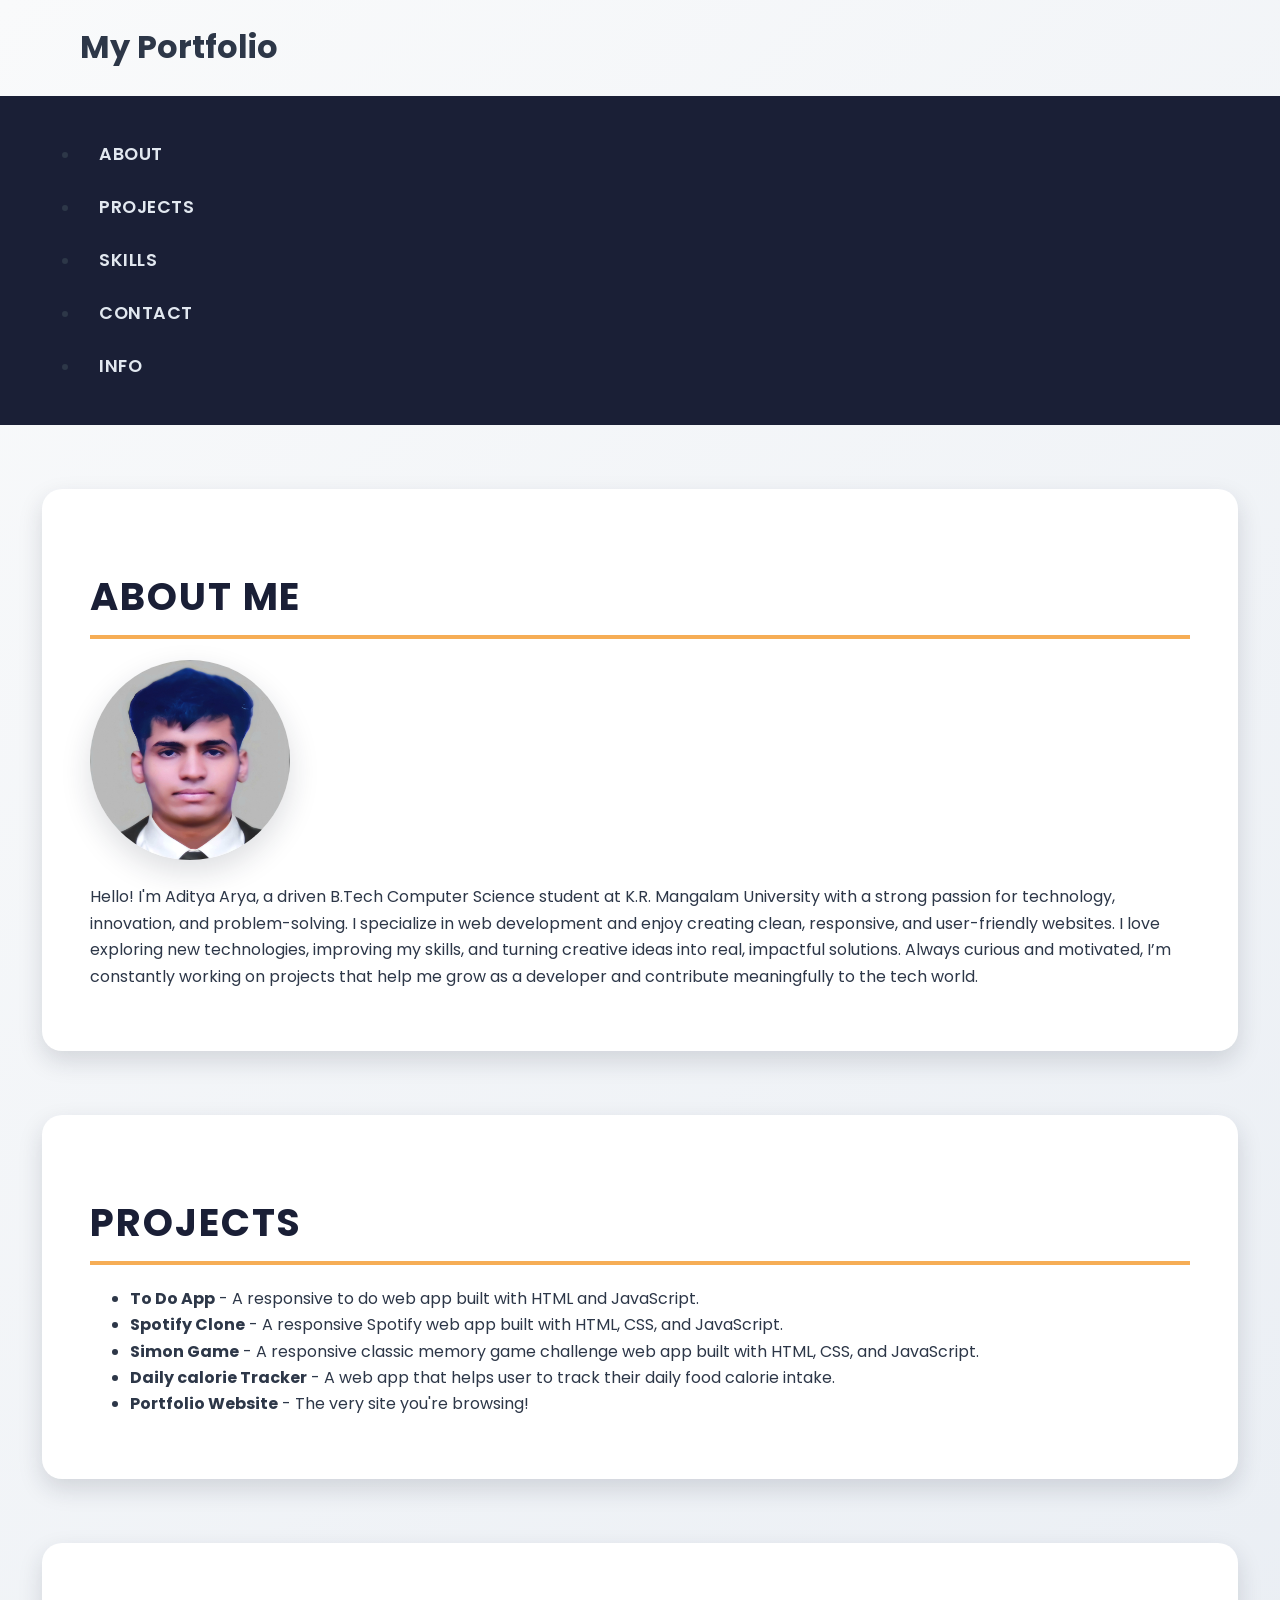
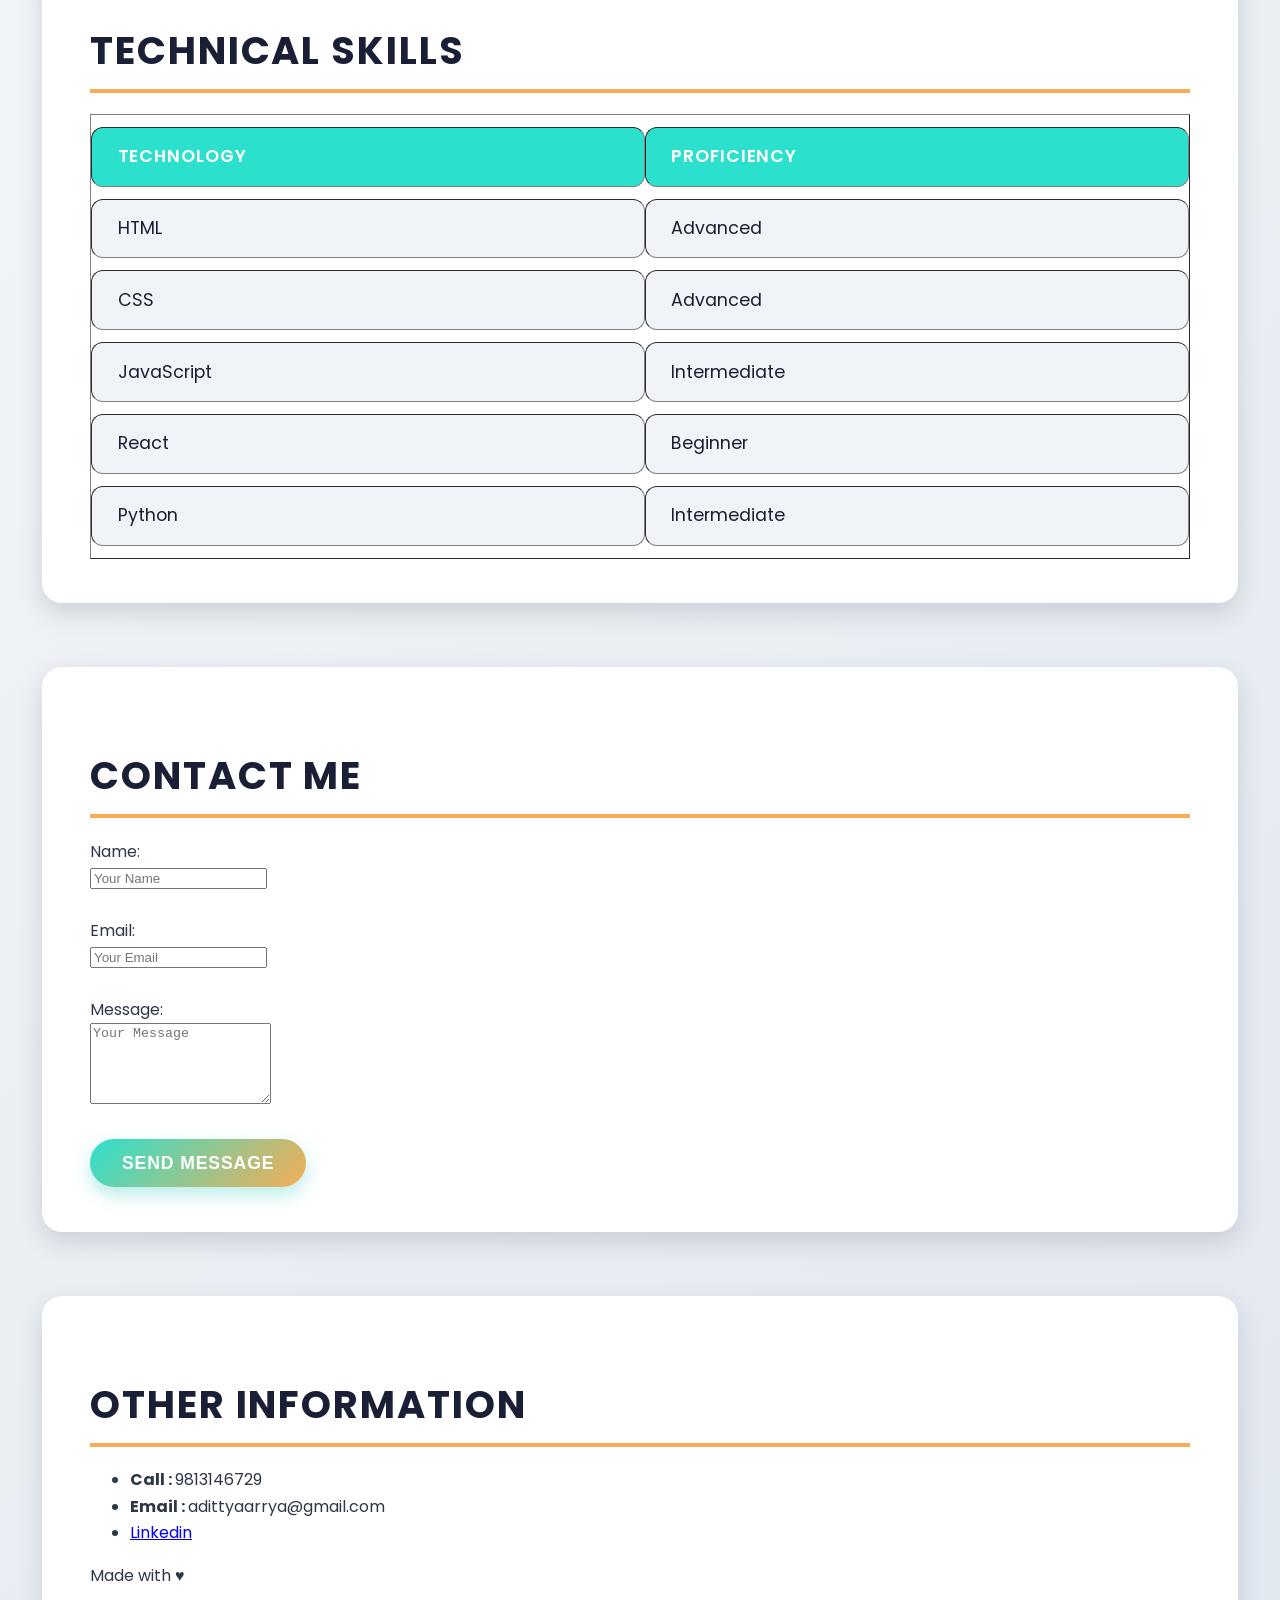
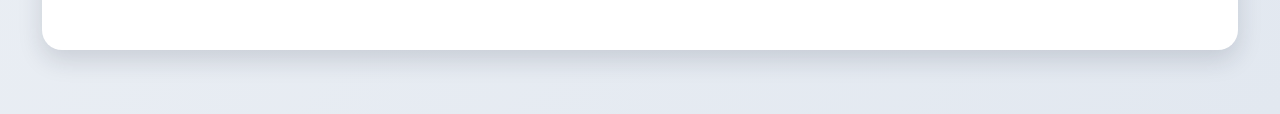
<file: lab-3/index.html>
<!DOCTYPE html>
<html lang="en">
<head>
    <meta charset="UTF-8" />
    <meta name="viewport" content="width=device-width, initial-scale=1.0" />
    <title>My Portfolio</title>
    <link rel="stylesheet" href="style.css">
    <style>
    html {
    scroll-behavior: smooth;
    }
    img {
    width: 200px;
    height: 200px;
    border-radius: 100px;
    }
    </style>
</head>
<body>
    <!-- Header Section -->
    <header>
        <h1>My Portfolio</h1>
        <nav>
            <ul>
                <li><a href="#about">About</a></li>
                <li><a href="#projects">Projects</a></li>
                <li><a href="#skills">Skills</a></li>
                <li><a href="#contact">Contact</a></li>
                <li><a href="#info">Info</a></li>
            </ul>
        </nav>
    </header>

    <!-- Main Content -->
    <main>
        <!-- About Section -->
        <section id="about">
            <h2>About Me</h2>
            <img src="profile.jpg" alt="Profile Picture"/>
            <p>Hello! I'm Aditya Arya, a driven B.Tech Computer Science student at K.R. Mangalam University with a strong passion for technology, innovation, and problem-solving. I specialize in web development and enjoy creating clean, responsive, and user-friendly websites. I love exploring new technologies, improving my skills, and turning creative ideas into real, impactful solutions. Always curious and motivated, I’m constantly working on projects that help me grow as a developer and contribute meaningfully to the tech world.</p>
        </section>

        <!-- Projects Section -->
        <section id="projects">
            <h2>Projects</h2>
            <ul>
                <li><strong>To Do App</strong> - A responsive to do  web app built with HTML and JavaScript.</li>
                <li><strong>Spotify Clone</strong> - A responsive Spotify web app built with HTML, CSS, and JavaScript.</li>
                <li><strong>Simon Game</strong> - A responsive classic memory game challenge web app built with HTML, CSS, and JavaScript.</li>
                <li><strong>Daily calorie Tracker</strong> - A web app that helps user to track their daily food calorie intake.</li>
                <li><strong>Portfolio Website</strong> - The very site you're browsing!</li>
            </ul>
        </section>

        <!-- Skills Section -->
        <section id="skills">
            <h2>Technical Skills</h2>
            <table border="1" cellpadding="8">
                <thead>
                    <tr>
                        <th>Technology</th>
                        <th>Proficiency</th>
                    </tr>
                </thead>
                <tbody>
                    <tr>
                        <td>HTML</td>
                        <td>Advanced</td>
                    </tr>
                    <tr>
                        <td>CSS</td>
                        <td>Advanced</td>
                    </tr>
                    <tr>
                        <td>JavaScript</td>
                        <td>Intermediate</td>
                    </tr>
                    <tr>
                        <td>React</td>
                        <td>Beginner</td>
                    </tr>
                    <tr>
                        <td>Python</td>
                        <td>Intermediate</td>
                    </tr>
                </tbody>
            </table>
        </section>

        <!-- Contact Section -->
        <section id="contact">
            <h2>Contact Me</h2>
            <form action="#" method="post">
                <label for="name">Name:</label><br />
                <input type="text" id="name" name="name" placeholder="Your Name" required /><br /><br />

                <label for="email">Email:</label><br />
                <input type="email" id="email" name="email" placeholder="Your Email" required /><br /><br />

                <label for="message">Message:</label><br />
                <textarea id="message" name="message" placeholder="Your Message" rows="5" required></textarea><br /><br />

                <button type="submit">Send Message</button>
            </form>
        </section>

    </main>

    <!-- Footer -->
    <footer>
        <!-- Other Info Section -->
    <section id="info">
        <h2>Other information</h2>
        <ul> 
            <li><b>Call : </b>9813146729</li>
            <li><b>Email : </b>adittyaarrya@gmail.com</li>
            <li><a href="https://www.linkedin.com/feed/">Linkedin</a></li>
        </ul>
        <p>Made with &hearts; </p>
    </section>
    </footer>

</body>
</html>
</file>
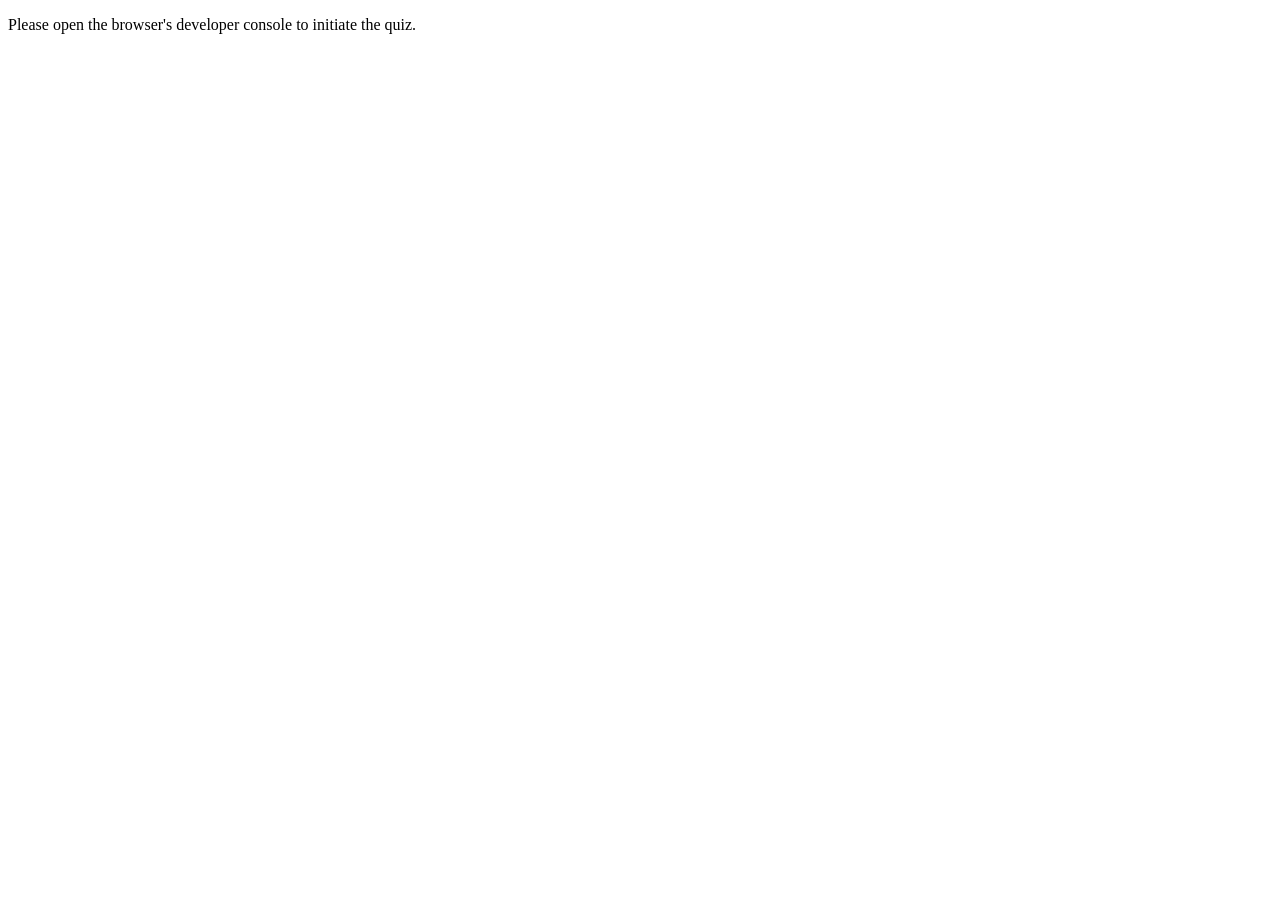
<file: lab-4/index.html>
<!DOCTYPE html>
<html lang="en">
<head>
    <meta charset="UTF-8">
    <meta name="viewport" content="width=device-width, initial-scale=1.0">
    <title>Console Quiz</title>
    <script defer src="script.js"></script>
</head>
<body>
<p>Please open the browser's developer console to initiate the quiz.</p>   
</body>
</html>
</file>
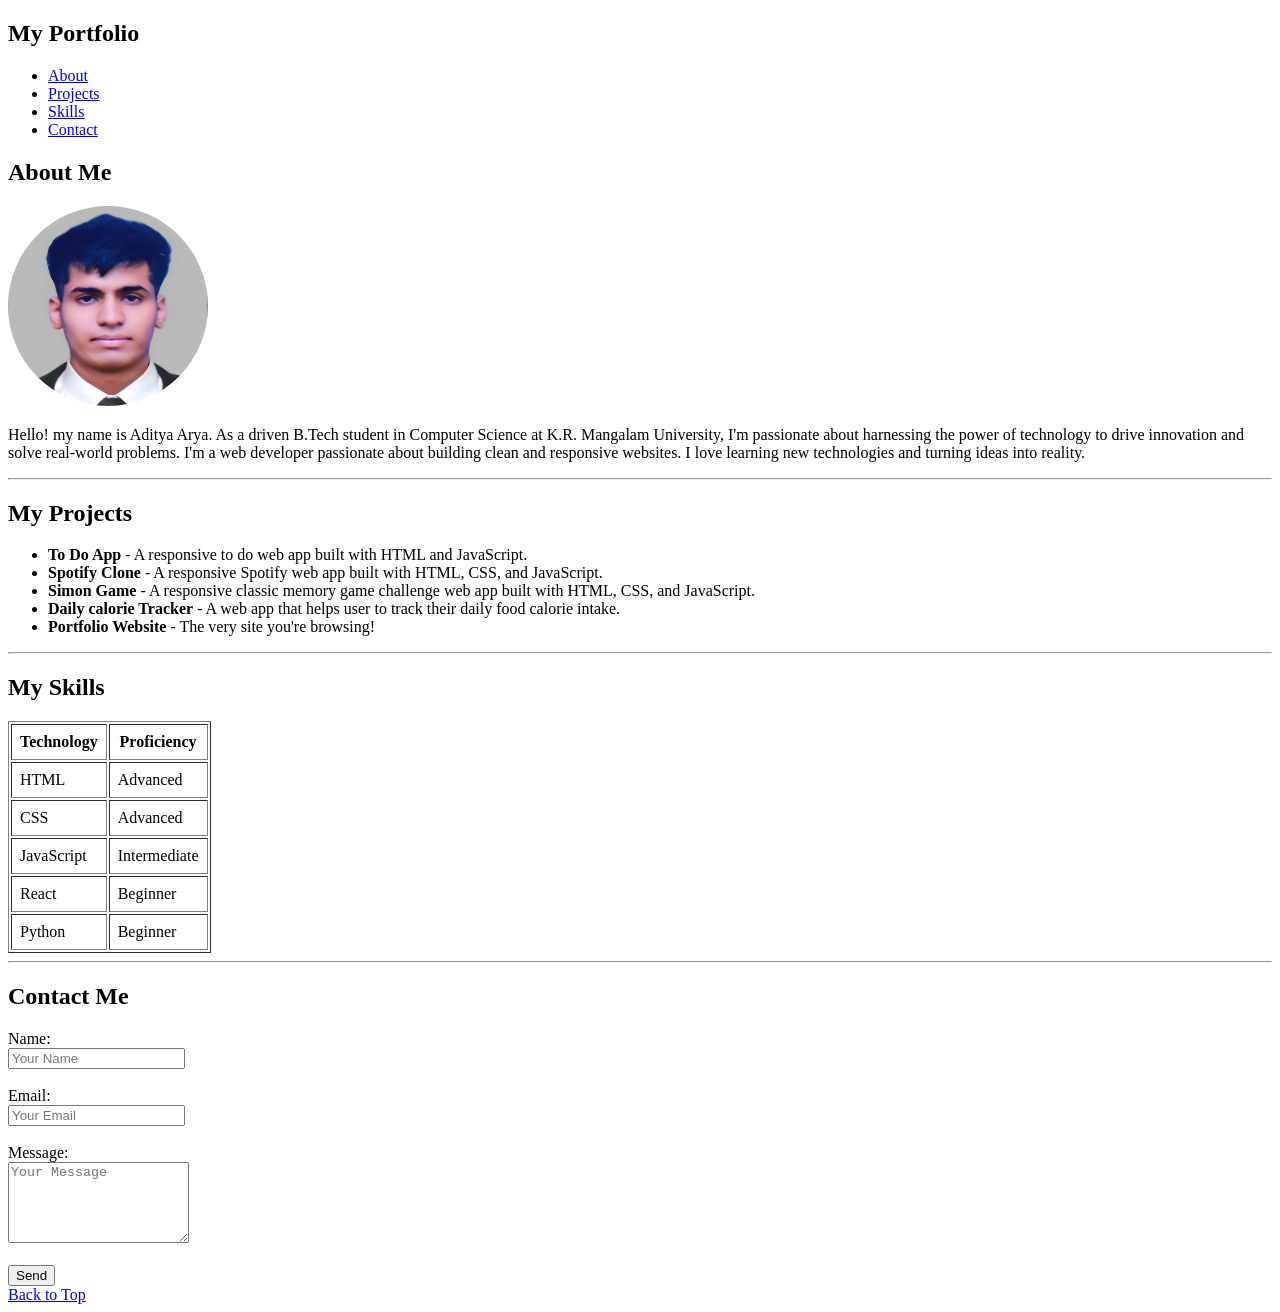
<file: lab2/index.html>
<!DOCTYPE html>
<html lang="en">
<head>
    <meta charset="UTF-8" />
    <meta name="viewport" content="width=device-width, initial-scale=1.0" />
    <title>My Portfolio</title>
    <!-- <link rel="stylesheet" href="style.css"> -->
    <style>
    html {
    scroll-behavior: smooth;
    }
    img {
    width: 200px;
    height: 200px;
    border-radius: 100px;
    }
    </style>
</head>
<body>

    <!-- Header Section -->
    <header>
        <nav>
            <h1>My Portfolio</h1>
            <ul>
                <li><a href="#about">About</a></li>
                <li><a href="#projects">Projects</a></li>
                <li><a href="#skills">Skills</a></li>
                <li><a href="#contact">Contact</a></li>
            </ul>
        </nav>
    </header>

    <!-- Main Content -->
    <main>
        <!-- About Section -->
        <section id="about">
            <h2>About Me</h2>
            <img src="profile.jpg" alt="Profile Picture"/>
            <p>Hello! my name is Aditya Arya. As a driven B.Tech student in Computer Science at K.R. Mangalam University, I'm passionate about harnessing the power of technology to drive innovation and solve real-world problems. I'm a web developer passionate about building clean and responsive websites. I love learning new technologies and turning ideas into reality.</p>
        </section>

        <hr>

        <!-- Projects Section -->
        <section id="projects">
            <h2>My Projects</h2>
            <ul>
                <li><strong>To Do App</strong> - A responsive to do  web app built with HTML and JavaScript.</li>
                <li><strong>Spotify Clone</strong> - A responsive Spotify web app built with HTML, CSS, and JavaScript.</li>
                <li><strong>Simon Game</strong> - A responsive classic memory game challenge web app built with HTML, CSS, and JavaScript.</li>
                <li><strong>Daily calorie Tracker</strong> - A web app that helps user to track their daily food calorie intake.</li>
                <li><strong>Portfolio Website</strong> - The very site you're browsing!</li>
            </ul>
        </section>

        <hr>

        <!-- Skills Section -->
        <section id="skills">
            <h2>My Skills</h2>
            <table border="1" cellpadding="8">
                <thead>
                    <tr>
                        <th>Technology</th>
                        <th>Proficiency</th>
                    </tr>
                </thead>
                <tbody>
                    <tr>
                        <td>HTML</td>
                        <td>Advanced</td>
                    </tr>
                    <tr>
                        <td>CSS</td>
                        <td>Advanced</td>
                    </tr>
                    <tr>
                        <td>JavaScript</td>
                        <td>Intermediate</td>
                    </tr>
                    <tr>
                        <td>React</td>
                        <td>Beginner</td>
                    </tr>
                    <tr>
                        <td>Python</td>
                        <td>Beginner</td>
                    </tr>
                </tbody>
            </table>
        </section>

        <hr>

        <!-- Contact Section -->
        <section id="contact">
            <h2>Contact Me</h2>
            <form action="#" method="post">
                <label for="name">Name:</label><br />
                <input type="text" id="name" name="name" placeholder="Your Name" required /><br /><br />

                <label for="email">Email:</label><br />
                <input type="email" id="email" name="email" placeholder="Your Email" required /><br /><br />

                <label for="message">Message:</label><br />
                <textarea id="message" name="message" placeholder="Your Message" rows="5" required></textarea><br /><br />

                <button type="submit">Send</button>
            </form>
        </section>

    </main>

    <!-- Back to top button -->
    <a href="#top" class="back-to-top">Back to Top</a>

    <!-- Footer -->
    <footer>
    </footer>
</body>
</html>
</file>
<file: lab-3/style.css>
/* Import Google Font */
@import url('https://fonts.googleapis.com/css2?family=Poppins:wght@300;400;600&display=swap');

/* Refined Color Palette */
:root {
    --primary-color: #1a1f36;       /* Deep Indigo */
    --secondary-color: #2ce0ce;     /* Mint Green */
    --accent-color: #f6ad55;        /* Warm Orange */
    --background-color: #f9fafb;    /* Soft Off-white */
    --text-color: #2d3748;          /* Dark Slate */
    --shadow-color: rgba(26, 31, 54, 0.15);
}

body {
    background: linear-gradient(135deg, #f9fafb 0%, #e2e8f0 100%);
    color: var(--text-color);
    font-family: 'Poppins', sans-serif;
    margin: 0;
    padding: 0;
    line-height: 1.65;
    transition: background-color 0.3s ease;
}

/* Header Style */
header h1 {
    padding-left: 5rem;
}

/* Navigation Styles */
nav {
    background: var(--primary-color);
    padding: 1rem 2.5rem;
    /* position: sticky; */
    /* top: 0; */
    /* z-index: 999; */
    /* box-shadow: 0 4px 8px var(--shadow-color); */
    /* border-bottom-left-radius: 12px; */
    /* border-bottom-right-radius: 12px; */
    /* backdrop-filter: saturate(180%) blur(20px); */
}

nav a {
    color: #e2e8f0;
    text-decoration: none;
    padding: 0.75rem 1.2rem;
    font-weight: 600;
    font-size: 1.1rem;
    border-radius: 8px;
    transition: all 0.3s ease;
    display: inline-block;
    letter-spacing: 0.03em;
    text-transform: uppercase;
    
}

nav a:hover,
nav a:focus {
    background: var(--secondary-color);
    color: var(--primary-color);
    box-shadow: 0 4px 12px var(--secondary-color);
    transform: translateY(-3px);
}

/* Section Container */
section {
    max-width: 1100px;
    margin: 4rem auto;
    padding: 2.8rem 3rem;
    background: #fff;
    border-radius: 20px;
    box-shadow: 0 10px 25px var(--shadow-color);
    transition: box-shadow 0.3s ease;
}

section:hover {
    box-shadow: 0 15px 40px rgba(30, 197, 206, 0.25);
}

/* Section Headings */
section h2 {
    color: var(--primary-color);
    font-weight: 700;
    font-size: 2.4rem;
    margin-bottom: 1.3rem;
    border-bottom: 4px solid var(--accent-color);
    padding-bottom: 0.4rem;
    letter-spacing: 0.05em;
    text-transform: uppercase;
    font-feature-settings: 'liga';
}

/* Table Styling */
table {
    width: 100%;
    border-collapse: separate;
    border-spacing: 0 12px;
    font-size: 1.1rem;
    color: var(--primary-color);
}

table th,
table td {
    padding: 0.9rem 1.6rem;
    text-align: left;
    background: #f0f4f8;
    border-radius: 12px;
    transition: background-color 0.3s ease;
}

table th {
    font-weight: 600;
    background: var(--secondary-color);
    color: #fff;
    text-transform: uppercase;
    letter-spacing: 0.05em;
}

table tbody tr:hover td {
    background-color: var(--accent-color);
    color: white;
    cursor: default;
}

/* Buttons */
button {
    background: linear-gradient(135deg, var(--secondary-color), var(--accent-color));
    color: white;
    padding: 0.85rem 2rem;
    border: none;
    border-radius: 30px;
    font-size: 1.1rem;
    font-weight: 600;
    cursor: pointer;
    box-shadow: 0 8px 18px rgba(79, 209, 197, 0.4);
    transition: all 0.3s ease;
    letter-spacing: 0.05em;
    text-transform: uppercase;
    user-select: none;
}

button:hover,
button:focus {
    background: linear-gradient(135deg, var(--accent-color), var(--secondary-color));
    box-shadow: 0 12px 26px rgba(246, 173, 85, 0.6);
    transform: scale(1.05);
    outline: none;
}

/* Back to Top Button */
#back-to-top {
    position: fixed;
    bottom: 40px;
    right: 40px;
    background: var(--primary-color);
    color: var(--secondary-color);
    padding: 0.7rem 1.3rem;
    border-radius: 50px;
    font-size: 1.3rem;
    font-weight: 700;
    cursor: pointer;
    box-shadow: 0 10px 20px var(--shadow-color);
    display: none;
    user-select: none;
    transition: all 0.3s ease;
    z-index: 9999;
}

#back-to-top:hover {
    background: var(--secondary-color);
    color: var(--primary-color);
    box-shadow: 0 14px 30px rgba(79, 209, 197, 0.8);
    transform: translateY(-3px);
}

/* HR Styling */
hr {
    border: none;
    height: 4px;
    border-radius: 3px;
    background: linear-gradient(90deg, var(--secondary-color), var(--accent-color));
    margin: 3rem 0;
    box-shadow: 0 2px 10px rgba(246, 173, 85, 0.3);
}

/* Image Styling */
img {
    max-width: 100%;
    height: auto;
    border-radius: 15px;
    box-shadow: 0 12px 30px rgba(26, 31, 54, 0.15);
    transition: transform 0.3s ease;
}

img:hover,
img:focus {
    transform: scale(1.03);
    box-shadow: 0 18px 40px rgba(26, 31, 54, 0.25);
}

/* Utility Classes */
.text-center {
    text-align: center;
}

.mt-1 {
    margin-top: 1rem;
}

.mb-1 {
    margin-bottom: 1rem;
}

/* Responsive */
@media (max-width: 768px) {
    nav {
    padding: 1rem 1.5rem;
    }

    nav a {
    padding: 0.5rem 0.8rem;
    font-size: 1rem;
    }

    section {
    margin: 2rem 1rem;
    padding: 2rem 1.5rem;
    }

    button {
    padding: 0.7rem 1.4rem;
    font-size: 1rem;
    }
}
</file>
<file: lab2/style.css>
/* Google Font */
@import url('https://fonts.googleapis.com/css2?family=Poppins:wght@400;600&display=swap');

/* Root Variables */
:root {
    --primary-color: #0056cc;  /* Blue */
    --secondary-color: #ffffff;  /* White */
    --accent-color: #003399;   /* Darker Blue */
    --text-color: #000000;
    --table-header-bg: #0056cc;
    --table-row-bg: #f2f2f2;
}

/* Reset & Base */
* {
    margin: 0;
    padding: 0;
    box-sizing: border-box;
}

body {
    font-family: 'Poppins', sans-serif;
    background-color: var(--secondary-color);
    color: var(--text-color);
    line-height: 1.6;
}

/* Header */
header h1 {
    color: var(--primary-color);
    text-align: center;
}

header li {
    list-style: none;
    display: inline-block;
    margin: 0 15px;
    
}
/* Navigation */
nav {
    background-color: var(--primary-color);
    padding: 1rem;
    text-align: center;
    position: sticky;
    top: 0;
    z-index: 1000;
}

nav h1 {
    color: var(--secondary-color);
    margin-bottom: 0.5rem;
}

nav a {
    color: var(--secondary-color);
    margin: 0 10px;
    text-decoration: none;
    font-weight: 600;
}

nav a:hover {
    text-decoration: underline;
}

/* Sections */
section {
    padding: 3rem 1rem;
    text-align: center;
    max-width: 900px;
    margin: auto;
}

section h2 {
    font-size: 1.8rem;
    color: var(--primary-color);
    margin-bottom: 1rem;
}

/* About Section */
#about img {
    width: 200px;
    height: 200px;
    margin: 1rem 0;
    border-radius: 50%;
    object-fit: cover;
}

/* Skills Table */
table {
    width: 100%;
    border-collapse: collapse;
    margin-top: 2rem;
}

th, td {
    border: 1px solid var(--primary-color);
    padding: 10px;
    text-align: left;
}

th {
    background-color: var(--table-header-bg);
    color: white;
}

tr:nth-child(even) {
    background-color: var(--table-row-bg);
}

/* Projects */
.project {
    background-color: #fff;
    border: 1px solid #ddd;
    padding: 1rem;
    margin: 1rem 0;
    border-radius: 6px;
    box-shadow: 0 2px 5px rgba(0,0,0,0.05);
    list-style: none;
    display: inline-block;
    margin: 0 15px;
}

/* Contact Form */
form {
    margin-top: 2rem;
}

form table {
    margin: auto;
    width: 100%;
    max-width: 600px;
}

form td {
    padding: 8px;
} 

input[type="text"],
input[type="email"],
textarea {
    width: 100%;
    padding: 8px;
    border: 1px solid #aaa;
    border-radius: 4px;
}

textarea {
    resize: vertical;
    height: 100px;
}

input[type="submit"],
button {
    background-color: var(--primary-color);
    color: white;
    border: none;
    padding: 10px 20px;
    margin-top: 10px;
    border-radius: 4px;
    cursor: pointer;
}

input[type="submit"]:hover,
button:hover {
    background-color: var(--accent-color);
}

/* Back to Top Button */
.back-to-top {
    position: fixed;
    bottom: 50px;
    right: 20px;
    background-color: var(--primary-color);
    color: white;
    padding: 10px 15px;
    border: none;
    border-radius: 30px;
    cursor: pointer;
    text-decoration: none;
}

/* Footer (Optional) */
footer {
    background-color: var(--primary-color);
    color: white;
    padding: 1rem;
    text-align: center;
    margin-top: 3rem;
}
</file>
